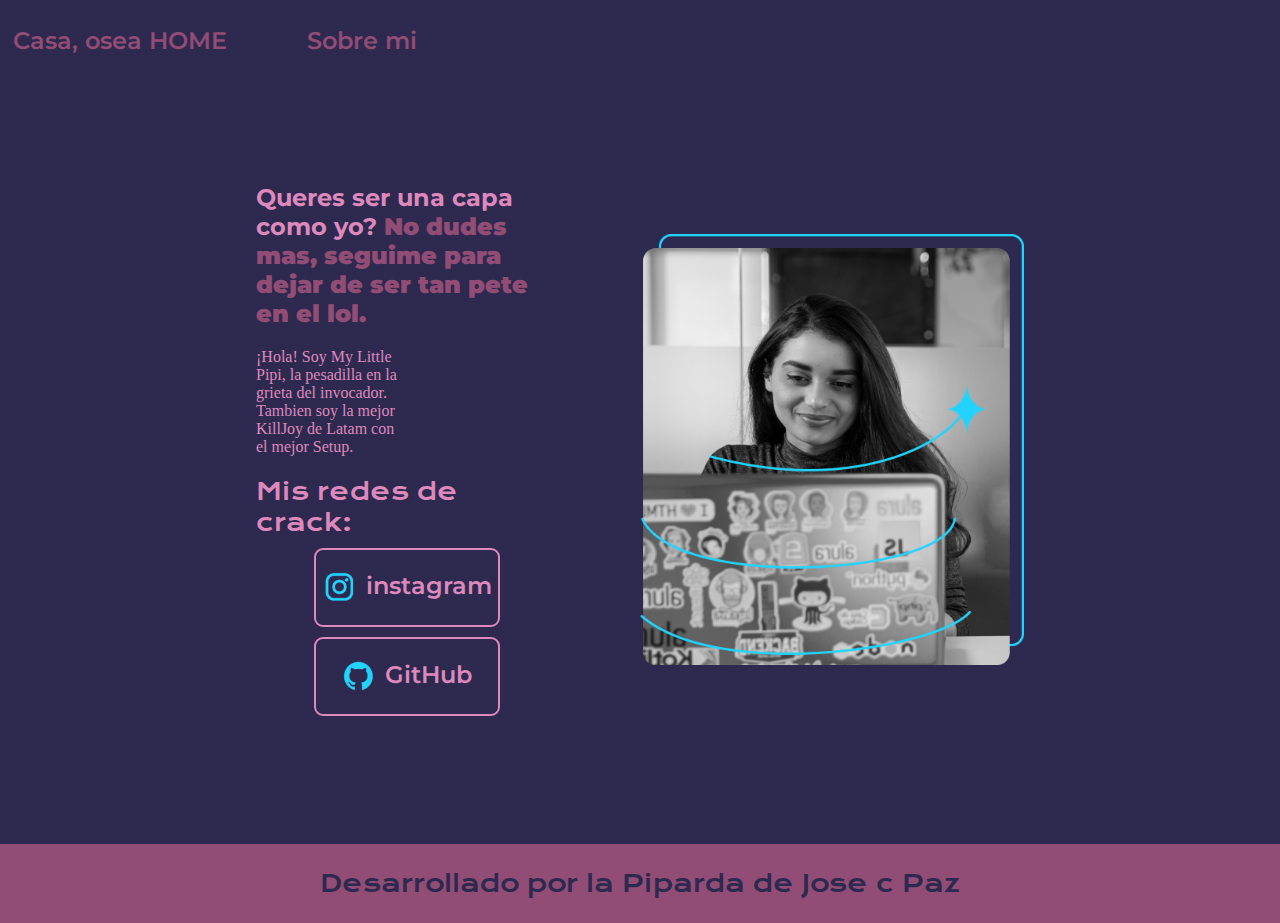
<file: index.html>
<!DOCTYPE html>
<html lang="es-mx">
<head>
    <meta charset="UTF-8"> 
    <meta http-equiv="X-UA-Compatible" content="IE=edge">
    <meta name="viewport" content="width=device-width, initial-scale=1.0">
    <title>Portafolio</title>
    <link rel="stylesheet" href="style.css">

</head>
<body>
    <header class="header">
        <nav class="header_menu"> 
            <a class="header_menu_link" href="index.html"> Casa, osea HOME</a>
            <a class="header_menu_link" href="about.html">   Sobre mi</a>
        </nav>
    </header>
    <main class="presentacion">
        <section class="presentacion_contenido">
            <h1 class="parrafo">
                Queres ser una capa como yo? 
                <strong class="titulo-destaque">No dudes mas, seguime para dejar de ser tan pete en el lol.
                </strong></h1>
                <p class="presentacion_contenido">¡Hola! Soy My Little Pipi, la pesadilla en la grieta del invocador. Tambien soy la mejor KillJoy de Latam con el mejor Setup.
                
                </p>
                <div class="enlaces"> 
                <h2 class="presentacionEnlaceSubtitulo"> Mis redes de crack:  </h2>  
                <a href="https://www.instagram.com/aylenncabral"> 
                    <img src="./assets/instagram.png">
                    instagram </a>
                <a href="https://github.com/">
                    <img src="./assets/github.png">
                    GitHub</a>    
           
            </div>

        </section>
            <img class="presentacion_imagen" src="./assets/Imagem.png" alt="Foto de cenicienta">
    </main>
    <footer class="footer">
        <p> Desarrollado por la Piparda de Jose c Paz</p>
    </footer>
</body>
</html>
</file>
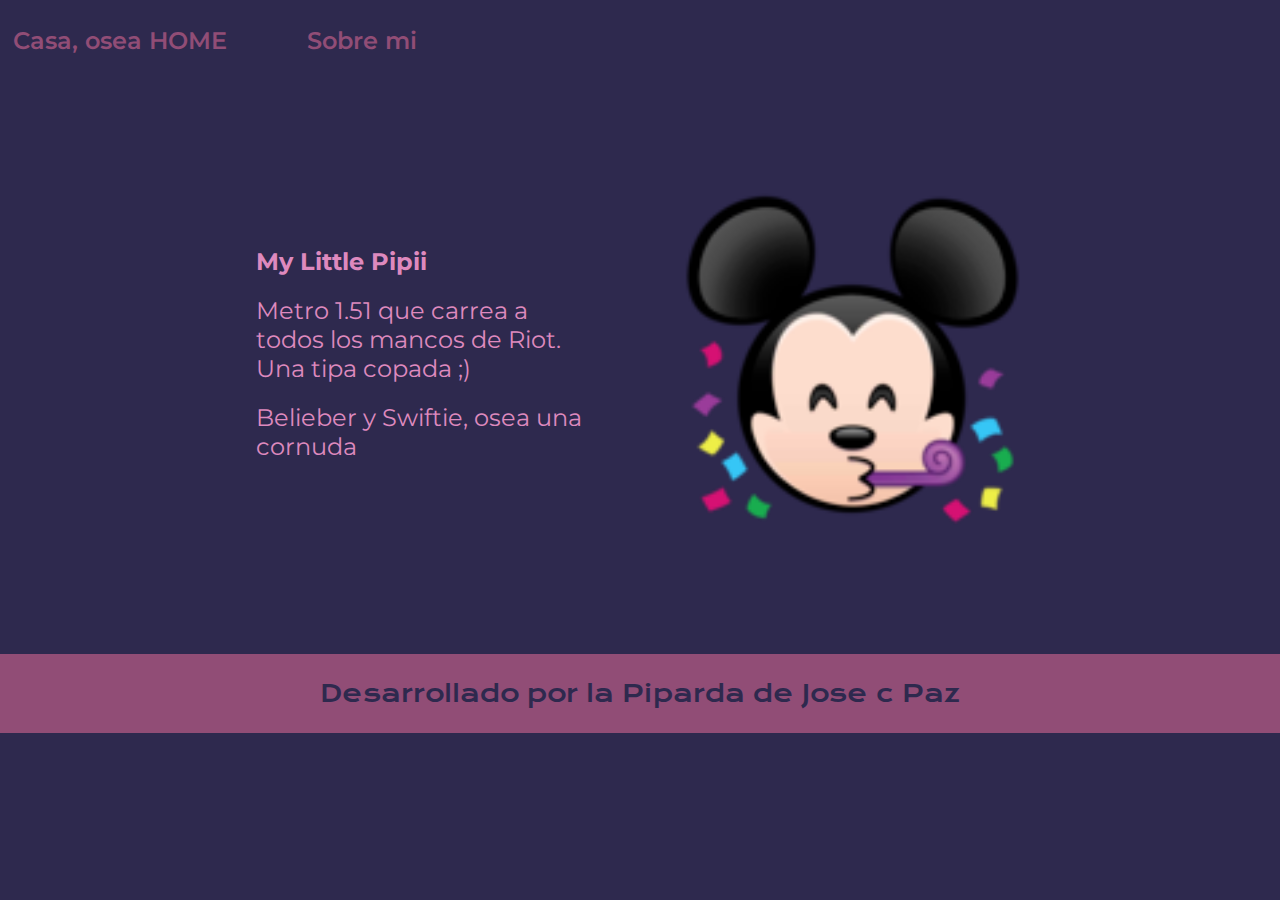
<file: about.html>
<!DOCTYPE html>
<html lang="es">
<head>
    <meta charset="UTF-8">
    <meta name="viewport" content="width=device-width, initial-scale=1.0">
    <title> Yo, la mas capa </title>
    <link rel="stylesheet" href="style.css">
</head>
<body>
    <header class="header">
        <nav class="header_menu"> 
            <a class="header_menu_link" href="index.html"> Casa, osea HOME</a>
            <a class="header_menu_link" href="about.html">  Sobre mi</a>
        </nav>
    </header>
    <main class="presentacion"> 
        <section class="presentacion_contenido">
            <h1 class="parrafo"> My Little Pipii </h1>
            <p class="parrafo"> Metro 1.51 que carrea a todos los mancos de Riot. Una tipa copada ;) </p>
            <p class="parrafo"> Belieber y Swiftie, osea una cornuda </p>

        </section>

        <img class="presentacion_imagen"src="mickey.png" alt="Cenicienta">
    </main>
    <footer class="footer">
        <p> Desarrollado por la Piparda de Jose c Paz</p>
    </footer>
</body>
</html>
</file>
<file: style.css>
@import url('https://fonts.googleapis.com/css2?family=Krona+One&family=Montserrat:ital,wght@0,100..900;1,100..900&display=swap');

:root{
    --color-primario: #2e294e;
    --color-secundario: #de89be;
    --color-terciario:  #914d76;
    --color-cuarto: #FF85E5;

    --fuente-montserrat:'Montserrat', sans serif;
    --fuente-krona:'Krona One', sans serif;
}

*{
    padding: 0;
    margin: 0;
}

body{
    background-color:var(--color-primario);
    color: var(--color-secundario);
    box-sizing: border-box;
}

.header{
    padding:2% 0% 0% 1%;

}
.header_menu{
    display: flex;
    gap: 80px;
}
.header_menu_link{
    font-family: var(--fuente-montserrat);
    font-size: 1.5rem;
    font-weight: 600;
    color:var(--color-terciario);
    text-decoration: none;
    
}

.titulo-destaque{
    color: var(--color-terciario);
}

.presentacion{
    padding: 5% 15%;
    display: flex;
    align-items: center;
    margin: 5%;
    justify-content: space-between;
    gap: 82px
}
.presentacion_contenido {
    width: 50%;
    display: flex;
    flex-direction: column;
    gap: 20px;
}
.contenido_titulo{
    font-size: 2.25rem;
    font-family: var(--fuente-krona);
}
.parrafo {
    font-family: var(--fuente-montserrat);
    font-size: 1.5rem; 
}

.presentacionEnlaceSubtitulo{
    font-family: var(--fuente-krona);
    font-size: 1.5rem;
    font-weight: 200;
    flex-direction: column;
}
.enlaces{
    display: flex;
    justify-content: space-between;
    flex-direction: column;
    align-items: center;
    gap: 10px;
}
.enlaces a{
    width: 60%;
    text-align: center;
    padding: 21.5px 0;
    border-radius: 9px;
    font-size: 1.5rem;
    font-weight: 600;
    text-decoration: none;
    color: var(--color-secundario);
    font-family: var(--fuente-montserrat); 
    border: 2px solid var(--color-secundario);
    display: flex;
    justify-content: center;
    gap: 10px

}
.enlaces a:hover{
    background-color: var(--color-cuarto);
}

.presentacion_imagen{
    width: 50%;
}
.footer{

    background-color: var(--color-terciario);
    padding: 1.5rem;
    color: var(--color-primario);
    text-align: center;
    font-family: var(--fuente-krona);
    font-size:1.5rem;
    font-weight: 400;
}

@media (max-width: 1200px) {

    .header{
        padding: 10%;
    }

    .header_menu{
        justify-content: center;
    }
    .presentacion{
        flex-direction: column-reverse;
        padding: 5%;
    }

    .presentacion_contenido{
        width: auto;
    }
}
</file>
